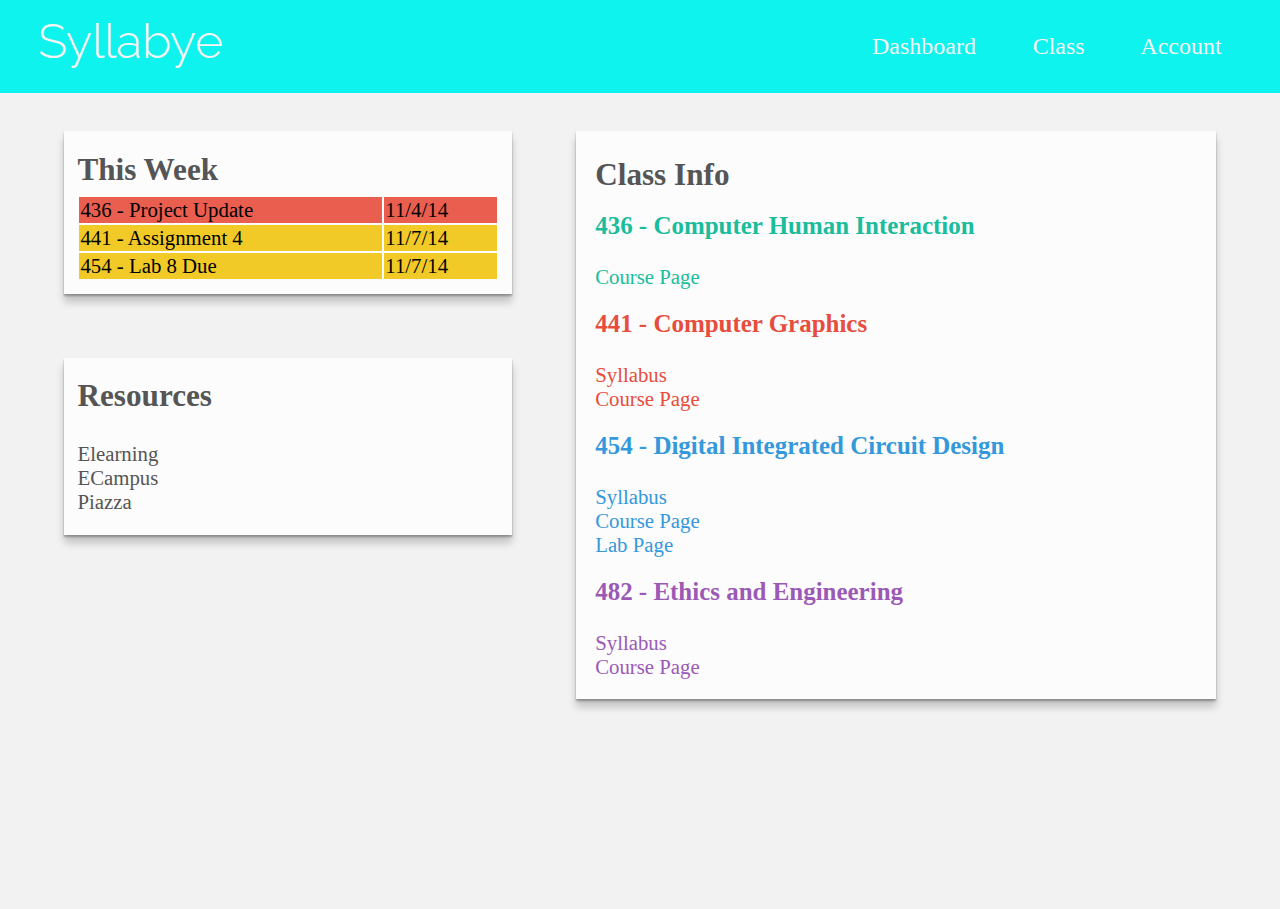
<file: index.html>
<!DOCTYPE html>
<html>
    <head>
        <link href='http://fonts.googleapis.com/css?family=Lato' rel='stylesheet' type='text/css'>

        <meta name="description" content="Devan Huapaya's Sprint 2014 Beatdown Dashboard">

        <link href='http://fonts.googleapis.com/css?family=Raleway:400,300' rel='stylesheet' type='text/css'>
        <link href="//maxcdn.bootstrapcdn.com/font-awesome/4.2.0/css/font-awesome.min.css" rel="stylesheet">
        <link rel="stylesheet" href="http://yui.yahooapis.com/pure/0.5.0/pure-min.css">
        <link rel='stylesheet' href='style.css'>

        <script type="text/javascript" src="http://code.jquery.com/jquery-1.11.1.min.js"></script>
        <script type="text/javascript" src="script.js"></script>

        <title>Fall 2014</title>
        <link rel="shortcut icon" href="images/AMLogo.gif" />
        <link rel="shortcut icon" href="images/AMLogo.ico" />
    </head>

    <body>
        <header>
            <!-- Header Menu -->
            <nav>
                 <ul >
                    <h1 id="header"><font class="beatdown">Syllabye</font></h1>
                    <li class="pure-menu-selected" class="menu-item"><a href="#">Dashboard</a></li>
                    <li><a href="#" id="class-menu-item" class="menu-item">Class</a></li>
                    <li><a href="#" id="account-menu-item" class="menu-item">Account</a></li>
                </ul>
            </nav>
        </header>

        <div id="account-menu-item-child" class="child-menu module">
            <ul>
                <li class="child-menu-item">
                    Edit Account Settings
                </li>
                <li class="child-menu-item">    
                    Logout
                </li>
            </ul>
        </div>

        <div id="class-menu-item-child" class="child-menu module">
            <ul>
                <li class="child-menu-item">
                    Edit Class Info
                </li>
                <li class="child-menu-item">
                    <form class="pure-form">
                        <fieldset>
                            <div class="pure-g">
                                <div class="pure-u-1">
                                    <input id="syllabus-url" placeholder="syllabus url" type="text">
                                    <button type="submit" class="pure-button pure-button-primary">Add Class</button>
                                </div>
                            </div>
                        </fieldset>
                    </form>
                </li>
            </ul>
        </div>


        <div class="mobile-nav beatdown">
            <span class="header">Syllabye</span>
            <span class="mobile-menu-icon"><span class="fa fa-bars"></span> Menu</span>
        </div>

        <div class="mobile-menu">
            <ul class="mobile-menu-content">
                <li>
                    Account 

                    <ul>
                        <li>
                            Edit Account Settings
                        </li>
                        <li>
                            Logout
                        </li>
                    </ul>
                </li>
                <li>
                        Class
                    <ul>
                        <li>
                            Edit Class Info
                        </li>
                        <li>
                            Add Class
                        </li>
                    </ul>
                </li>
            </li>
        </div>

        <section class="main-container">

            <!--Upcomming Notifications-->
            <div class="module left" id="upcoming">
                <div class="module-content">
                    <b class="listTitle">This Week</b>
                        <!--Elearning-->
                       <table class="pure-table full-width">
                           <!--  <thead>
                                <tr>
                                    <th>#</th>
                                    <th>Make</th>
                                    <th>Model</th>
                                    <th>Year</th>
                                </tr>
                            </thead> -->

                            <tbody>
                                <tr class="urgent">
                                    <td>436 - Project Update</td>
                                    <td>11/4/14</td>
                                </tr>
                                <tr class="impending">
                                    <td>441 - Assignment 4</td>
                                    <td>11/7/14</td>
                                </tr>
                                <tr class="impending">
                                    <td>454 - Lab 8 Due</td>
                                    <td>11/7/14</td>
                                </tr>
                            </tbody>
                        </table>
                </div>
            </div> <!-- Upcomming Notifications End -->

            <!--Class Documents-->
            <div class="module right" id="classDocuments">
                <div class="module-content">
                    <b class="listTitle">Class Info</b>

                    <!--Software Engineering-->
                        <p class="class ctitle c436" id="c436">
                            436 - Computer Human Interaction
                        </p>
                        <!--Info Wrapper-->
                        <div class="c436 info-wrapper">
                            <!--Class Info-->
                            <div class="class info">

                                    <!--Proffessor Info-->
                                    <div class="infoHeader c436"><h4>Prof: </h4></div>
                                    <div class="infoSection">
                                        <p>
                                            <u>Dr. Frank Shipman</u><br>
                                            HRBB 404<br>
                                            Email: shipman@cse.tamu.edu<br>
                                            Office Hours: TBA (oba)<br>
                                        </p>
                                    </div>

                                    <!--TA Info-->
                                    <div class="infoHeader c436"><h4>TA: </h4></div>
                                    <div class="infoSection">
                                        <p>
                                            None.
                                        </p>
                                    </div>

                                    <!--Grade Info-->
                                    <div class="infoHeader c436"><h4>Grades: </h4></div>
                                    <div class="infoSection">
                                        Exams 40%<br>
                                        Team Project 25%<br>
                                        Short Assignments 25%<br>
                                        Class Participation 10%<br>
                                    </div>

                                    <!--Notes-->
                                    <!-- <div class="infoHeader c436"><h4>Notes: </h4></div> -->
                                    <div class="infoSection">
                                        <p>
                                        </p>
                                    </div>
                        </div> <!-- Class Info End -->
                    </div><!-- Info Wrapper End -->
                    <ul>
                        <li>
                            <a href="http://www.csdl.tamu.edu/~shipman/courses/cpsc436/home.html" target="_blank" class="class c436">Course Page</a>
                        </li>
                    </ul>

                    <!--Computer Graphics-->
                    <p class="class ctitle c441" id="c441">
                        441 - Computer Graphics
                    </p>

                     <!--Info Wrapper-->
                    <div class="c441 info-wrapper">
                        <!--Class Info-->
                        <div class="class info">
                                <!--Proffessor Info-->
                                <div class="infoHeader c441"><h4>Prof: </h4></div>
                                <div class="infoSection">
                                    <p>
                                        <u>Dr. Scott Schaefer</u><br>
                                        HRBB 527B<br>
                                        Tel: (979)862-4251<br>
                                        Email: schaefer@cs.tamu.edu<br>
                                        Office Hours: T 2-3pm, R 8:30-9:30am (oba)<br>
                                    </p>
                                </div>

                                <!--TA Info-->
                                <div class="infoHeader c441"><h4>TA: </h4></div>
                                <div class="infoSection">
                                    <p>
                                        <u>Donghui Han</u><br>
                                        ETB 2016 (knock on door)<br>
                                        Email: donghui@cs.tamu.edu<br>
                                        Office Hours: M 1-3pm, W 10am-noon
                                    </p>
                                </div>

                                <!--Grade Info-->
                                <div class="infoHeader c441"><h4>Grades: </h4></div>
                                <div class="infoSection">
                                    <p>
                                        Projects 60%<br>
                                        Midterm 15%<br>
                                        Final 25%<br>
                                    </p>
                                </div>

                                <!--Notes-->
                                <div class="infoHeader c441"><h4>Notes: </h4></div>
                                <div class="infoSection">
                                    <p>
                                        Code, executable, solution, project file.
                                        <!-- Insert Class Notes Here -->
                                    </p>
                                </div>
                        </div> <!-- Class Info End -->
                    </div><!-- Info Wrapper End -->

                    <ul>
                        <li>
                            <a href="http://faculty.cs.tamu.edu/schaefer/teaching/441_Fall2014/syllabus.html" target="_blank" class="class c441">Syllabus</a>
                        </li>
                        <li>
                            <a href="http://faculty.cs.tamu.edu/schaefer/teaching/441_Fall2014/" target="_blank" class="class c441">Course Page</a>
                        </li>
                    </ul>

                    <!--Microcomputer Systems-->
                    <p class="class ctitle e454" id="e454">
                        454 - Digital Integrated Circuit Design
                    </p>

                    <!--Info Wrapper-->
                    <div class="e454 info-wrapper">
                        <!--Class Info-->
                        <div class="class info">
                                <!--Proffessor Info-->
                                <div class="infoHeader e454"><h4>Prof: </h4></div>
                                <div class="infoSection">
                                    <p>
                                        <u>Peng Li</u><br>
                                        HRBB  334J WEB<br>
                                        Tel: (979)845-1612<br>
                                        Email: pli@tamu.edu<br>
                                        Office Hours:  T/R: 09:30-10:20am<br>
                                    </p>
                                </div>

                                <!--TA Info-->
                                <div class="infoHeader e454"><h4>TA: </h4></div>
                                <div class="infoSection">
                                    <p>
                                        <u>Tony (Ya) Wang</u><br>
                                        052F WEB<br>
                                        Email: tonywang@tamu.edu<br>
                                        <u>Jimmy (Yingyezhe) Jin</u><br>
                                        332F WEB<br>
                                        Email: jyyz@tamu.edu<br>
                                        <u>Honghuang Lin</u><br>
                                        332G WEB (tentative)<br>
                                        Email: linhh@tamu.edu<br>
                                   </p>
                                </div>

                                <!--Grade Info-->
                                <div class="infoHeader e454"><h4>Grades: </h4></div>
                                <div class="infoSection">
                                    <p>
                                        Lab 40%<br>
                                        Final Exam 33%<br>
                                        Midterm 17%<br>
                                        Homework 10%<br>
                                    </p>
                                </div>

                                <!--Notes-->
                                <div class="infoHeader e454"><h4>Notes: </h4></div>
                                <div class="infoSection">
                                    <p>
                                        Late homework/lab submissions (counting weekends and breaks): Homework: 50%/day Labs: 20%/day.
                                    </p>
                                    <p>
                                        213A door code is 6012
                                    </p>
                                </div>
                        </div> <!-- Class Info End -->
                    </div><!-- Info Wrapper End -->

                    <ul>
                        <li>
                            <a href="http://dropzone.tamu.edu/~pli/454Fall14/454Fall14_syllabus.pdf" target="_blank" class="class e454">Syllabus</a>
                        </li>
                        <li>
                            <a href="http://dropzone.tamu.edu/~pli/454Fall14/" target="_blank" class="class e454">Course Page</a>
                        </li>
                        <li>
                            <a href="http://ece.tamu.edu/~jyyz/ecen454.html" target="_blank" class="class e454">Lab Page</a>
                        </li>
                    </ul>

                    <!--Electronics-->
                    <p class="class ctitle e482" id="e482">
                        482 - Ethics and Engineering
                    </p>

                     <!--Info Wrapper-->
                    <div class="e482 info-wrapper">
                        <!--Class Info-->
                        <div class="class info">
                                <!--Proffessor Info-->
                                <div class="infoHeader e482"><h4>Prof: </h4></div>
                                <div class="infoSection">
                                    <p>
                                        <u>Glen Miller</u><br>
                                        YMCA 418<br>
                                        Tel: (979)458-4114<br>
                                        Email: glenmiller@tamu.edu<br>
                                        <u>Ray James, P.E.</u><br>
                                        CE/TTI 201<br>
                                        Email: r-james@tamu.edu<br>
                                        <u>Martin Peterson</u><br>
                                        YMCA 428B<br>
                                        Email: martinpeterson@tamu.edu<br>
                                    </p>
                                </div>

                                <!--TA Info-->
                                <div class="infoHeader e482"><h4>TA: </h4></div>
                                <div class="infoSection">
                                    <p>
                                        <u>GET DURING FIRST LAB</u><br>
                                    </p>
                                </div>

                                <!--Grade Info-->
                                <div class="infoHeader e482"><h4>Grades: </h4></div>
                                <div class="infoSection">
                                    <p>
                                        Final Exam 20%<br>
                                        Midterm Exam 20%<br>
                                        Essay 20%<br>
                                        Online Quizes 15%<br>
                                        Short Papers 15%<br>
                                        Presentation 10%<br>
                                    </p>
                                </div>

                                <!--Notes-->
                                <!--<div class="infoHeader e482"><h4>Notes: </h4></div>-->
                                <div class="infoSection">
                                    <!--Insert Class Notes Here-->
                                </div>
                        </div> <!-- Class Info End -->
                    </div><!-- Info Wrapper End -->

                    <ul>
                        <li>
                            <a href="https://howdy.tamu.edu/Inside/HR2504/PDFs/SYL_201431_11399.pdf?10:05:30" target="_blank" class="class e482">Syllabus</a>
                        </li>
                        <li>
                            <a href="http://ecampus.tamu.edu/" target="_blank" class="class e482">Course Page</a>
                        </li>
                    </ul>
                </div>
            </div><!-- Class Documents End -->

        <!--Online Resources-->
            <div class="module left" id="recources">
                <div class="module-content">
                    <b class="listTitle">Resources</b>
                    <ul>
                        <!--Elearning-->
                        <li>
                            <a href="http://elearning.tamu.edu/" target="_blank">Elearning</a>
                        </li>

                        <!--ECampus-->
                        <li>
                            <a href="http://ecampus.tamu.edu/" target="_blank">ECampus</a>
                        </li>

                        <!--Piazza-->
                        <li>
                            <a href="https://piazza.com" target="_blank">Piazza</a>
                        </li>
                    </ul>
                </div>
            </div> <!-- Online Resources End -->


        </section>
    </body>
</html>
</file>
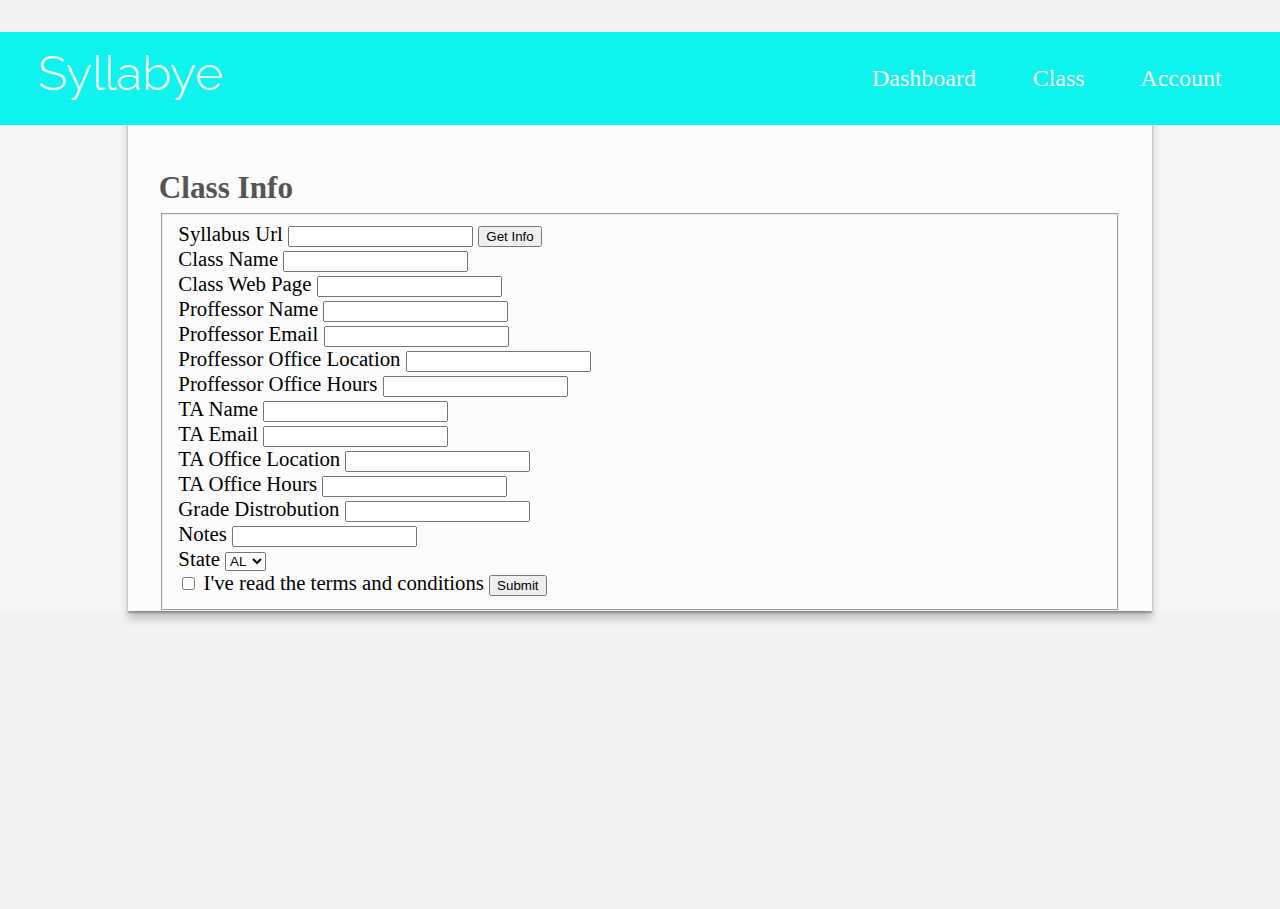
<file: add.html>
<!DOCTYPE html>
<html>
    <head>
        <link href='http://fonts.googleapis.com/css?family=Lato' rel='stylesheet' type='text/css'>

        <meta name="description" content="Devan Huapaya's Sprint 2014 Beatdown Dashboard">

        <link href='http://fonts.googleapis.com/css?family=Raleway:400,300' rel='stylesheet' type='text/css'>
        <link href="//maxcdn.bootstrapcdn.com/font-awesome/4.2.0/css/font-awesome.min.css" rel="stylesheet">
        <link rel="stylesheet" href="http://yui.yahooapis.com/pure/0.5.0/pure-min.css">
        <link rel='stylesheet' href='style.css'>

        <script type="text/javascript" src="http://code.jquery.com/jquery-1.11.1.min.js"></script>
        <script type="text/javascript" src="script.js"></script>

        <title>Fall 2014</title>
        <link rel="shortcut icon" href="images/AMLogo.gif" />
        <link rel="shortcut icon" href="images/AMLogo.ico" />
    </head>

    <body>
        <header>
            <!-- Header Menu -->
            <nav>
                 <ul >
                    <h1 id="header"><font class="beatdown">Syllabye</font></h1>
                    <li class="pure-menu-selected" class="menu-item"><a href="#">Dashboard</a></li>
                    <li><a href="#" id="class-menu-item" class="menu-item">Class</a></li>
                    <li><a href="#" id="account-menu-item" class="menu-item">Account</a></li>
                </ul>
            </nav>
        </header>
        <div id="account-menu-item-child" class="child-menu module">
            <ul>
                <li class="child-menu-item">
                    Edit Account Settings
                </li>
                <li class="child-menu-item">    
                    Logout
                </li>
            </ul>
        </div>

        <div id="class-menu-item-child" class="child-menu module">
            <ul>
                <li class="child-menu-item">
                    Edit Class Info
                </li>
                <li class="child-menu-item">
                    Add Class
                </li>
            </ul>
        </div>

        <div class="mobile-nav beatdown">
            <span class="header">Syllabye</span>
            <span class="mobile-menu-icon"><span class="fa fa-bars"></span> Menu</span>
        </div>

        <div class="mobile-menu">
            <ul class="mobile-menu-content">
                <li>
                    Account 

                    <ul>
                        <li>
                            Edit Account Settings
                        </li>
                        <li>
                            Logout
                        </li>
                    </ul>
                </li>
                <li>
                        Class
                    <ul>
                        <li>
                            Edit Class Info
                        </li>
                        <li>
                            Add Class
                        </li>
                    </ul>
                </li>
            </li>
        </div>

        <section id="add-class-main-container" class="main-container">

            <!--Class Documents-->
            <div class="module col1">
                <div class="module-content">
                    <b class="listTitle">Class Info</b>

                    <form class="pure-form pure-form-stacked">
                        <fieldset>

                            <div class="pure-g">
                                <div class="pure-u-1 pure-u-sm-1-3">
                                    <label for="syllabus-url">Syllabus Url</label>
                                    <input id="syllabus-url" type="text">
                                    <button type="submit" class="pure-button pure-button-primary">Get Info</button>
                                </div>
                                <div class="pure-u-1 pure-u-sm-1-3">
                                    <label for="class-name">Class Name</label>
                                    <input id="class-name" type="text">
                                </div>

                                <div class="pure-u-1 pure-u-sm-1-3">
                                    <label for="last-name">Class Web Page</label>
                                    <input id="last-name" type="text">
                                </div>

                                <div class="pure-u-1 pure-u-sm-1-3">
                                    <label for="city">Proffessor Name</label>
                                    <input id="city" type="text">
                                </div>

                                <div class="pure-u-1 pure-u-sm-1-3">
                                    <label for="city">Proffessor Email</label>
                                    <input id="city" type="text">
                                </div>

                                <div class="pure-u-1 pure-u-sm-1-3">
                                    <label for="city">Proffessor Office Location</label>
                                    <input id="city" type="text">
                                </div>

                                <div class="pure-u-1 pure-u-sm-1-3">
                                    <label for="city">Proffessor Office Hours</label>
                                    <input id="city" type="text">
                                </div>

                                <div class="pure-u-1 pure-u-sm-1-3">
                                    <label for="city">TA Name</label>
                                    <input id="city" type="text">
                                </div>

                                <div class="pure-u-1 pure-u-sm-1-3">
                                    <label for="city">TA Email</label>
                                    <input id="city" type="text">
                                </div>

                                <div class="pure-u-1 pure-u-sm-1-3">
                                    <label for="city">TA Office Location</label>
                                    <input id="city" type="text">
                                </div>

                                <div class="pure-u-1 pure-u-sm-1-3">
                                    <label for="city">TA Office Hours</label>
                                    <input id="city" type="text">
                                </div>

                                <div class="pure-u-1 pure-u-sm-1-3">
                                    <label for="city">Grade Distrobution</label>
                                    <input id="city" type="text">
                                </div>

                                <div class="pure-u-1 pure-u-sm-1-3">
                                    <label for="city">Notes</label>
                                    <input id="city" type="text">
                                </div>

                                <div class="pure-u-1 pure-u-sm-1-3">
                                    <label for="state">State</label>
                                    <select id="state" class="pure-input-1-2">
                                        <option>AL</option>
                                        <option>CA</option>
                                        <option>IL</option>
                                    </select>
                                </div>
                            </div>

                            <label for="terms" class="pure-checkbox">
                                <input id="terms" type="checkbox"> I've read the terms and conditions
                            </label>

                            <button type="submit" class="pure-button pure-button-primary">Submit</button>
                        </fieldset>
                    </form>

            </div><!-- Class Documents End -->

        </section>
    </body>
</html>
</file>
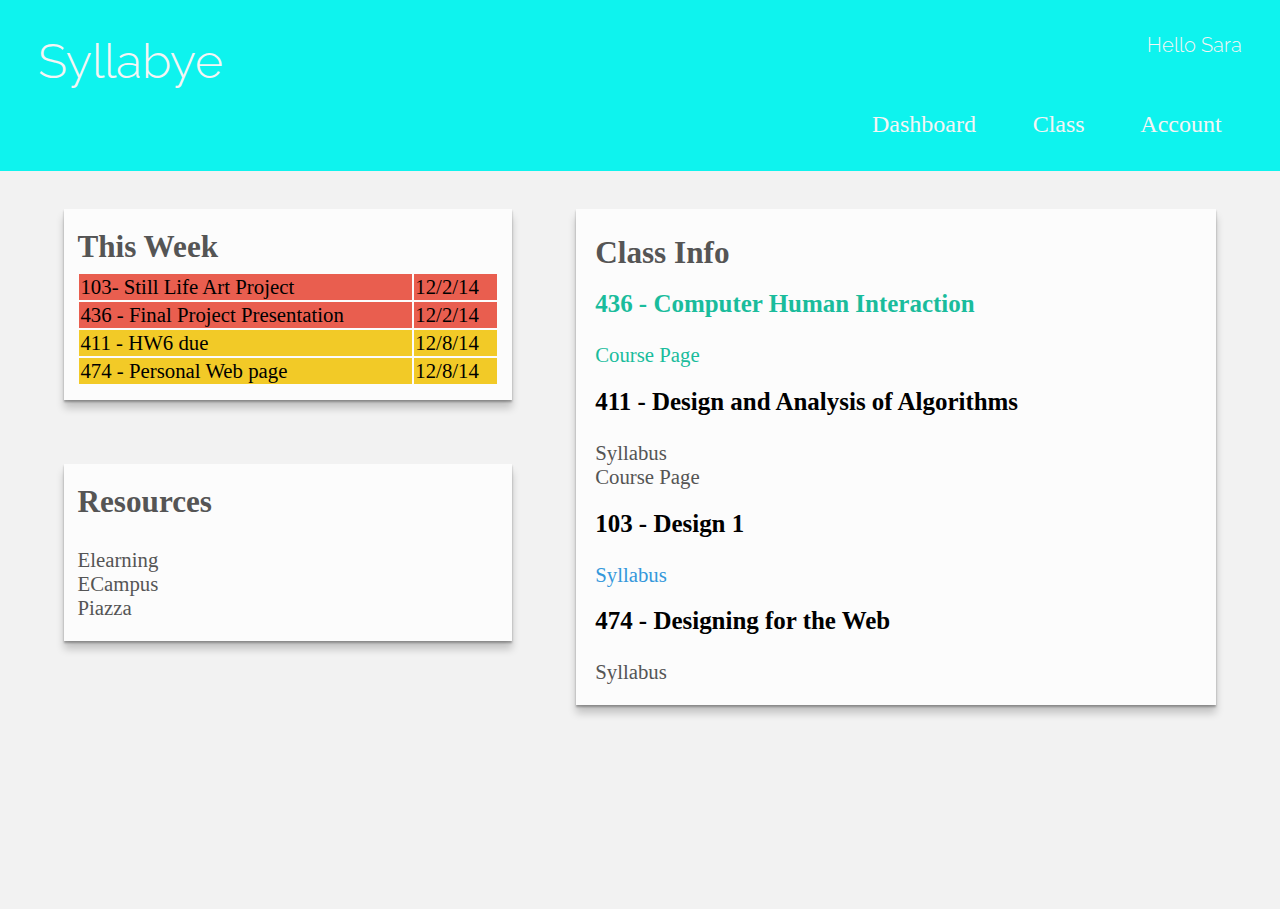
<file: saraIndex.html>
<!DOCTYPE html>
<html>
    <head>
        <link href='http://fonts.googleapis.com/css?family=Lato' rel='stylesheet' type='text/css'>

        <meta name="description" content="Devan Huapaya's Sprint 2014 Beatdown Dashboard">

        <link href='http://fonts.googleapis.com/css?family=Raleway:400,300' rel='stylesheet' type='text/css'>
        <link href="//maxcdn.bootstrapcdn.com/font-awesome/4.2.0/css/font-awesome.min.css" rel="stylesheet">
        <link rel="stylesheet" href="http://yui.yahooapis.com/pure/0.5.0/pure-min.css">
        <link rel='stylesheet' href='style.css'>

        <script type="text/javascript" src="http://code.jquery.com/jquery-1.11.1.min.js"></script>
        <script type="text/javascript" src="script.js"></script>

        <title>Fall 2014</title>
        <link rel="shortcut icon" href="images/AMLogo.gif" />
        <link rel="shortcut icon" href="images/AMLogo.ico" />
    </head>

    <body>
        <header>
            <!-- Header Menu -->
            <nav>
                 <ul >
                    <h1 id="header"><font class="beatdown">Syllabye</font></h1>
					<h5 id="greeting"><font class="beatdown">Hello Sara</font></h5>
                    <li class="pure-menu-selected" class="menu-item"><a href="#">Dashboard</a></li>
                    <li><a href="#" id="class-menu-item" class="menu-item">Class</a></li>
                    <li><a href="#" id="account-menu-item" class="menu-item">Account</a></li>
                </ul>
            </nav>
        </header>

        <div id="account-menu-item-child" class="child-menu module">
            <ul>
                <li class="child-menu-item">
                    Edit Account Settings
                </li>
                <li class="child-menu-item">    
                    Logout
                </li>
            </ul>
        </div>

        <div id="class-menu-item-child" class="child-menu module">
            <ul>
                <li class="child-menu-item">
                    Edit Class Info
                </li>
                <li class="child-menu-item">
                    <form class="pure-form">
                        <fieldset>
                            <div class="pure-g">
                                <div class="pure-u-1">
                                    <input id="syllabus-url" placeholder="syllabus url" type="text">
                                    <button type="submit" class="pure-button pure-button-primary">Add Class</button>
                                </div>
                            </div>
                        </fieldset>
                    </form>
                </li>
            </ul>
        </div>


        <div class="mobile-nav beatdown">
            <span class="header">Syllabye</span>
            <span class="mobile-menu-icon"><span class="fa fa-bars"></span> Menu</span>
        </div>

        <div class="mobile-menu">
            <ul class="mobile-menu-content">
                <li>
                    Account 

                    <ul>
                        <li>
                            Edit Account Settings
                        </li>
                        <li>
                            Logout
                        </li>
                    </ul>
                </li>
                <li>
                        Class
                    <ul>
                        <li>
                            Edit Class Info
                        </li>
                        <li>
                            Add Class
                        </li>
                    </ul>
                </li>
            </li>
        </div>

        <section class="main-container">

            <!--Upcomming Notifications-->
            <div class="module left" id="upcoming">
                <div class="module-content">
                    <b class="listTitle">This Week</b>
                        <!--Elearning-->
                       <table class="pure-table full-width">
                           <!--  <thead>
                                <tr>
                                    <th>#</th>
                                    <th>Make</th>
                                    <th>Model</th>
                                    <th>Year</th>
                                </tr>
                            </thead> -->

                            <tbody>
                                <tr class="urgent">
                                    <td>103- Still Life Art Project</td>
                                    <td>12/2/14</td>
                                </tr>
								<tr class="urgent">
                                    <td>436 - Final Project Presentation </td>
                                    <td>12/2/14</td>
                                </tr>
                                <tr class="impending">
                                    <td>411 - HW6 due</td>
                                    <td>12/8/14</td>
                                </tr>
                                <tr class="impending">
                                    <td>474 - Personal Web page</td>
                                    <td>12/8/14</td>
                                </tr>
                            </tbody>
                        </table>
                </div>
            </div> <!-- Upcoming Notifications End -->

            <!--Class Documents-->
            <div class="module right" id="classDocuments">
                <div class="module-content">
                    <b class="listTitle">Class Info</b>

                    <!--Software Engineering-->
                        <p class="class ctitle c436" id="c436">
                            436 - Computer Human Interaction
                        </p>
                        <!--Info Wrapper-->
                        <div class="c436 info-wrapper">
                            <!--Class Info-->
                            <div class="class info">

                                    <!--Proffessor Info-->
                                    <div class="infoHeader c436"><h4>Prof: </h4></div>
                                    <div class="infoSection">
                                        <p>
                                            <u>Dr. Frank Shipman</u><br>
                                            HRBB 404<br>
                                            Email: shipman@cse.tamu.edu<br>
                                            Office Hours: TBA (oba)<br>
                                        </p>
                                    </div>

                                    <!--TA Info-->
                                    <div class="infoHeader c436"><h4>TA: </h4></div>
                                    <div class="infoSection">
                                        <p>
                                            None.
                                        </p>
                                    </div>

                                    <!--Grade Info-->
                                    <div class="infoHeader c436"><h4>Grades: </h4></div>
                                    <div class="infoSection">
                                        Exams 40%<br>
                                        Team Project 25%<br>
                                        Short Assignments 25%<br>
                                        Class Participation 10%<br>
                                    </div>

                                    <!--Notes-->
                                    <!-- <div class="infoHeader c436"><h4>Notes: </h4></div> -->
                                    <div class="infoSection">
                                        <p>
                                        </p>
                                    </div>
                        </div> <!-- Class Info End -->
                    </div><!-- Info Wrapper End -->
                    <ul>
                        <li>
                            <a href="http://www.csdl.tamu.edu/~shipman/courses/cpsc436/home.html" target="_blank" class="class c436">Course Page</a>
                        </li>
                    </ul>

                    <!--Computer Graphics-->
                    <p class="class ctitle c411" id="c411">
                        411 - Design and Analysis of Algorithms
                    </p>

                     <!--Info Wrapper-->
                    <div class="c411 info-wrapper">
                        <!--Class Info-->
                        <div class="class info">
                                <!--Proffessor Info-->
                                <div class="infoHeader c411"><h4>Prof: </h4></div>
                                <div class="infoSection">
                                    <p>
                                        <u>Dr. Jennifer Welch</u><br>
                                        HRBB 425G<br>
                                        Tel: (979)845-5076<br>
                                        Email: welch@cs.tamu.edu<br>
                                        Office Hours: T 2-3:30pm, R 2:00-3:30 (oba)<br>
                                    </p>
                                </div>

                                <!--TA Info-->
                                <div class="infoHeader c411"><h4>TA: </h4></div>
                                <div class="infoSection">
                                    <p>
                                        <u>Yin Qu</u><br>
                                        Teague 225C (knock on door)<br>
                                        Email: quyin@cs.tamu.edu<br>
                                        Office Hours: T 10-11:30am, R 10am-noon
                                    </p>
                                </div>

                                <!--Grade Info-->
                                <div class="infoHeader c411"><h4>Grades: </h4></div>
                                <div class="infoSection">
                                    <p>
                                        Weekly Quizzes 10%<br>
										Homeworks 30%<br>
										Culture Reports 10%<br>
                                        Exams 15%<br>
                                        Final 20%<br>
                                    </p>
                                </div>

                                <!--Notes-->
                                <div class="infoHeader c411"><h4>Notes: </h4></div>
                                <div class="infoSection">
                                    <p>
                                       Cover page for all assignments
                                        <!-- Insert Class Notes Here -->
                                    </p>
                                </div>
                        </div> <!-- Class Info End -->
                    </div><!-- Info Wrapper End -->

                    <ul>
                        <li>
                            <a href="https://parasol.tamu.edu/~welch/teaching/411.f14/#syllabus" target="_blank" class="class c411">Syllabus</a>
                        </li>
                        <li>
                            <a href="https://parasol.tamu.edu/~welch/teaching/411.f14/" target="_blank" class="class c411">Course Page</a>
                        </li>
                    </ul>

                    <!--Microcomputer Systems-->
                    <p class="class ctitle e103" id="e103">
                        103 - Design 1
                    </p>

                    <!--Info Wrapper-->
                    <div class="e103 info-wrapper">
                        <!--Class Info-->
                        <div class="class info">
                                <!--Proffessor Info-->
                                <div class="infoHeader e103"><h4>Prof: </h4></div>
                                <div class="infoSection">
                                    <p>
                                        <u>Morgan Jenks</u><br>
                                        PAV 112A <br>
                                        Tel: (936)662-4522<br>
                                        Email: morganjenks@tamu.edu<br>
                                        Office Hours:  By Appointment<br>
                                    </p>
                                </div>

                                <!--TA Info-->
                                <div class="infoHeader e454"><h4>TA: </h4></div>
                                <div class="infoSection">
                                    <p>
                                        <u>N/A</u><br>                
                                   </p>
                                </div>

                                <!--Grade Info-->
                                <div class="infoHeader e454"><h4>Grades: </h4></div>
                                <div class="infoSection">
                                    <p>
                                        N/A<br>
                                    </p>
                                </div>

                                <!--Notes-->
                                <div class="infoHeader e454"><h4>Notes: </h4></div>
                                <div class="infoSection">
                                    <p>
                                        N/A
                                    </p>
                                    
                                </div>
                        </div> <!-- Class Info End -->
                    </div><!-- Info Wrapper End -->

                    <ul>
                        <li>
                            <a href="https://howdy.tamu.edu/Inside/HR2504/PDFs/SYL_201431_22638.pdf?14:54:09" target="_blank" class="class e454">Syllabus</a>
                        </li>
                      
                    </ul>

                    <!--Electronics-->
                    <p class="class ctitle e474" id="e474">
                        474 - Designing for the Web
                    </p>

                     <!--Info Wrapper-->
                    <div class="e474 info-wrapper">
                        <!--Class Info-->
                        <div class="class info">
                                <!--Proffessor Info-->
                                <div class="infoHeader e474"><h4>Prof: </h4></div>
                                <div class="infoSection">
                                    <p>
                                        <u>Howard Eilers</u><br>
                                        Langford C 306-I<br>
                                        Tel: (979)229-5578<br>
                                        Email: h-eilers@tamu.edu<br>
                                    </p>
                                </div>

                                <!--TA Info-->
                                <div class="infoHeader e482"><h4>TA: </h4></div>
                                <div class="infoSection">
                                    <p>
                                        <u>N/A</u><br>
                                    </p>
                                </div>

                                <!--Grade Info-->
                                <div class="infoHeader e482"><h4>Grades: </h4></div>
                                <div class="infoSection">
                                    <p>
                                        Website 20%<br>
                                        CSS Zengarden20%<br>
                                        Creative projects 20%<br>
                                        
                                    </p>
                                </div>

                                <!--Notes-->
                                <!--<div class="infoHeader e482"><h4>Notes: </h4></div>-->
                                <div class="infoSection">
                                    <!--Insert Class Notes Here-->
                                </div>
                        </div> <!-- Class Info End -->
                    </div><!-- Info Wrapper End -->

                    <ul>
                        <li>
                            <a href="https://howdy.tamu.edu/Inside/HR2504/PDFs/SYL_201431_14717.pdf?14:54:09" target="_blank" class="class e474">Syllabus</a>
                        </li>
                        
                    </ul>
                </div>
            </div><!-- Class Documents End -->

        <!--Online Resources-->
            <div class="module left" id="recources">
                <div class="module-content">
                    <b class="listTitle">Resources</b>
                    <ul>
                        <!--Elearning-->
                        <li>
                            <a href="http://elearning.tamu.edu/" target="_blank">Elearning</a>
                        </li>

                        <!--ECampus-->
                        <li>
                            <a href="http://ecampus.tamu.edu/" target="_blank">ECampus</a>
                        </li>

                        <!--Piazza-->
                        <li>
                            <a href="https://piazza.com" target="_blank">Piazza</a>
                        </li>
                    </ul>
                </div>
            </div> <!-- Online Resources End -->


        </section>
    </body>
</html>
</file>
<file: style.css>
/*Overall Style*/
html, body{
    margin: 0px; padding: 0px; border: 0px;
    font-family: 'American Typewriter', Georgia, serif;
}
html{
    background-color:#F2F2F2;
    height: 101vh;
}

/* Nav Menu
=======================================================================*/
nav{
    /*position: absolute;*/
    /*display: block;*/
    width: 100%;
    top:0;

    margin-bottom: 3%;
    background-color: rgba(14,243,238,1);
    color: #F5F5F5;
    font-size: 1.5em;

    vertical-align: middle;
    float: right;
    right: 0;
    text-align: right;  
}
nav ul{
    padding: 0;
    margin: 1% 3%;
}
nav li{
    display: inline-block;
    color: whitesmoke;
    line-height: 2.8em;
}
nav li{
    margin: 0 2%;
}
h1{
    margin: 0;
    float: left;

    font-weight: lighter;
}

.beatdown{
    font-family: 'Raleway', cursive;
    font-weight: 300;
}

/* Section - Main */
section{
    background: #F5F5F5;
    top:0;
    bottom:0;
    height:100%;
    font-size:1.3em;
}
.child-menu{
  font-family: 'Raleway', cursive;
    position: fixed;
    z-index: 5;
    display: none;
    height: 0px;
    opacity: 0;
    text-align: right;
    width: 10%;
    min-width: 11em;

    /*Trasitions*/
    -webkit-transition: all 0.5s ease-in-out;
    -moz-transition: all 0.5s ease-in-out;
    -o-transition: all 0.5s ease-in-out;
    transition: all 0.5s ease-in-out;
}
.menu-item{
    margin: 5%;
}
ul{
    padding: 0;
}
.child-menu li{
    display: line-block;
    /*Trasitions*/
    -webkit-transition: all 0.5s ease-in-out;
    -moz-transition: all 0.5s ease-in-out;
    -o-transition: all 0.5s ease-in-out;
    transition: all 0.5s ease-in-out;

}
.child-menu li:hover{
  background: rgba(0,0,0,0.25);
}
.child-menu-item{
  padding: 3% 5%;
}
.child-menu-showing{
    height: auto;
    display: block;
    opacity: 1;
}
.child-menu ul{
  padding: 0;
  margin: 0;
} 
.child-menu li{
  cursor: pointer;
  font-size: 1.3em;
  /*line-height: 2em;*/
}
.child-menu li:not(:last-child){
  border-bottom: 1px solid rgba(0,0,0,0.5);
} 
#account-menu-item-child{
    min-width: 15em;
}
#class-menu-item-child{
    min-width: 30em;
}

/* Mobile Menu
=======================================================================*/
.mobile-nav{
    display: none;
    width: 100%;
    background: coral;
    position: fixed;
    font-size: 2em;
    clear: both;
    z-index: 10;
}
.mobile-nav .header{
    display: inline-block;
    margin: 3%;
    padding: 1%;
}
.mobile-menu-icon{
    display: block;
    border: 1px solid white;
    border-radius: 5px;
    margin: 3%;
    padding: 1%;
    color: whitesmoke;
    float:right;
    cursor: pointer;
}
.mobile-menu{
    display: none;
    position: fixed;
    font-size: 2em;
    height: 100%;
    width: 100%;

    z-index: 9;

    background: #FCFCFC;
}
.mobile-menu-content{
    margin-top: 3.5em;
    height: 100%;
    width: 100%;
}
.mobile-menu li:not(:first-child){
  /*border-top: 1px solid gray;*/
}

.mobile-menu-content > li > ul {
  margin-left: 5%;
}
.mobile-menu li{
  cursor: pointer;
}

/* Modules
=======================================================================*/
.module{
    margin-bottom: 5%;
    text-decoration: none;
    background: #FCFCFC;

   box-shadow:   0px 2px 2px rgba(0,0,0,0.3),
		 0px 8px 8px rgba(0,0,0,0.2);
}
.module-content{
    margin:3%;
}
.ctitle:hover{
    cursor: pointer;
}
#classDocuments{
    width: 50%;
    margin: 0% 5%;
}
.left{
    float: left;
    width: 35%;
    margin-left: 5%;   
}
.right{
  float: right;
}
.full-width{
    width: 100%;
}
.info{
    margin: 1%;
    width: 100%;
    text-decoration: none;
    position: relative;
    overflow: hidden;
}

.info:before {
  content: "";
  position:absolute;
  z-index: 1;
  width:96%;
  top: -10px;
  height: 10px;
  left: 2%;
  border-radius: 100px / 5px;
  box-shadow:0 0 18px rgba(0,0,0,0.6);
}
.infoHeader{
    text-align:right;
    margin-right: 1%;
    display: block;
    float:left;
    clear:left;
    overflow: auto;
    min-width: 10vh;
    width: 20%;
}
.infoSection{
    display:block;
    float:left;
    clear: right;
    overflow: auto;
    color: #555;
    min-width: 30vh;
}
.listTitle{
    font-size: 1.5em;
    line-height: 1.6;
    color:#555;

   /**/
}
.ctitle{
    margin-top: 2%;
    font-size: 1.2em;
    font-weight: bold;
}


/* Upcoming Table
=======================================================================*/
.upcoming-table{
    width: 100%;
}
.upcoming-table tr{
    border: 1px solid black;
}
.upcoming-table td{
    border: 1px solid black;
    /*margin: */
}
.ut-cell {
    margin: 5%;
}
.urgent{
  background: rgba(231, 76, 60, 0.75);
  background: rgba(231, 76, 60, 0.9);
}
.impending{
  background: rgba(241, 196, 15, 0.75);
  background: rgba(241, 196, 15, 0.9);
}


li{
    list-style-type: none;
    color:#555;
}
/*Class Specific Coloring*/
.c436{color:#1abc9c;}
.c441{color:#e74c3c;}
.e454{color:#3498db;}
.e482{color:#9b59b6;}


a{ text-decoration: none; color:inherit;}
a:hover{text-decoration: underline;}


.col1{
  width: 80%;
  margin: 2.5% 10%;
}
.col2{
  width: 40%;
  margin: 2.5% 5%;
}
.col3{
  /*width: margin%;*/
  /*30: 2.5% 10%;*/
}
.col4{
  width: 80%;
  margin: 2.5% 10%;
}

/* Laptop/Tablet (1024px) */
@media only screen and  (min-width: 570px) {
  .mobile-menu{
    display: none !important;
  }
}
@media only screen and  (max-width: 750px) {
    nav{
        text-align: center;
    }
    .module{
        width: 90% !important;
        margin: 2.5% 5%;
    }
    .child-menu{
        width: 25% !important;
        margin: 0;
    }
    #classDocuments{
        margin: 2.5% 5%
    }
    .module:first-child{
        margin-top: 7.5%;
    }
}

/* Laptop/Tablet (1024px) */
@media only screen and  (max-width: 570px) {
    nav{
        display: none;
    }
    .main-container{
        position: absolute;
        margin-top: 4em;
        width: 100%;
    }
    .mobile-nav{
        display: block;
    }

    .col1, .col2, .col3, .col4{
      width: 90%;
      margin: 2.5% 5%;
    }

}
</file>
